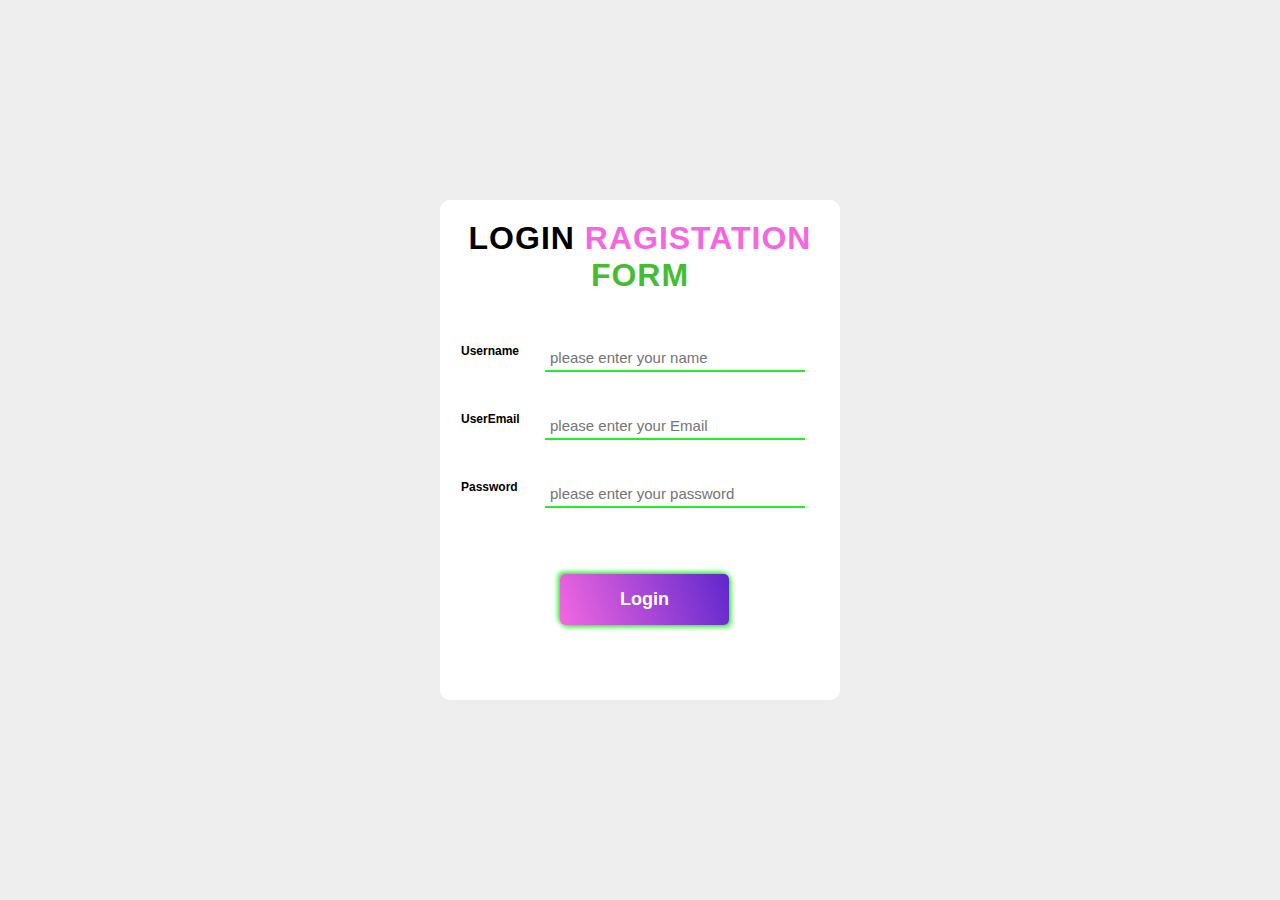
<file: login-form.html>
<!DOCTYPE html>
<html>
	<head>
		<meta charset="utf-8">
		<meta http-equiv="X-UA-Compatible" content="IE=edge">
		<title>login form</title>
		<style type="text/css">
		*{
		margin: 0;
		padding: 0;
		box-sizing: border-box;
		}
		body{
		justify-content: center;
		align-items: center;
		min-height: 100vh;
		background: #eee;
		display: flex;
		}
		form{
		width: 1140px;
		justify-content: center;
		align-items: center;
		min-height: 100vh;
		background: #eee;
		display: flex;
		}
		.form-box{
		position: relative;
		top: 0;
		left: 0;
		width: 400px;
		height: 500px;
		background: #fff;
		border-radius: 10px;
		box-shadow: -2px -2px 5px #eee,2px 2px 5px #eee;
		}
		.form-box h1{
		font-family: sans-serif;
		text-align: center;
		text-transform:uppercase;
		color: #000;
		font-weight: bold;
		letter-spacing: 1px;
		margin: 20px;
		}
		.form-box h1 span{
			color: #f368e0;
		}
		.form-box h1 p{
			color: #44bd32;
		}
		.form-box label{
		position: relative;
		top: 27px;
		left: -49px;
		font-family: sans-serif;
		text-transform: capitalize;
		text-align: center;
		font-size: 12px;
		font-weight: bold;
		color: #000;
		}
		.form-box .input-box{
		position: relative;
		top: 0;
		left: 70px;
		}
		.form-box .input-box input{
		border: none;
		padding: 5px;
		width: 260px;
		position: relative;
		left: 25px;
		height: 30px;
		margin: 10px;
		outline: none;
		background: none;
		font-size: 20px;
		border-bottom: 2px solid #21f123;
		}
		.form-box .input-box input:focus{
		border: 2px solid #2196f3;
		}
		::placeholder{
			font-size: 15px;
		}
		.login-btn{
		border: none;
		position: relative;
		top: 56px;
		left: 30%;
		font-size: 18px;
		font-family: sans-serif;
		text-transform: capitalize;
		color: #fff;
		font-weight: bold;
		cursor: pointer;
		border-radius:5px;
		background:linear-gradient(70deg,#f368e0,#5f27cd);
		padding: 15px 60px;
		box-shadow: -2px -2px 5px #21f123,2px 2px 5px #21f123;
		}
		.login-btn:hover{
			background-position:left;
		}
		</style>
	</head>
	<body>
		<form>
			<div class="form-box">
				<h1>login <span>ragistation</span><p>form</p></h1>
				<div class="input-box">
					<label>username</label><br>
					<input type="text" name="name" placeholder="please enter your name"/><br>
					<label>userEmail</label><br>
					<input type="text" name="Email" placeholder="please enter your Email"/><br>
					<label>password</label><br>
					<input type="text" name="password" placeholder="please enter your password"/>
				</div>
				<button class="login-btn">login</button>
			</div>
		</form>
	</body>
</html>
</file>
